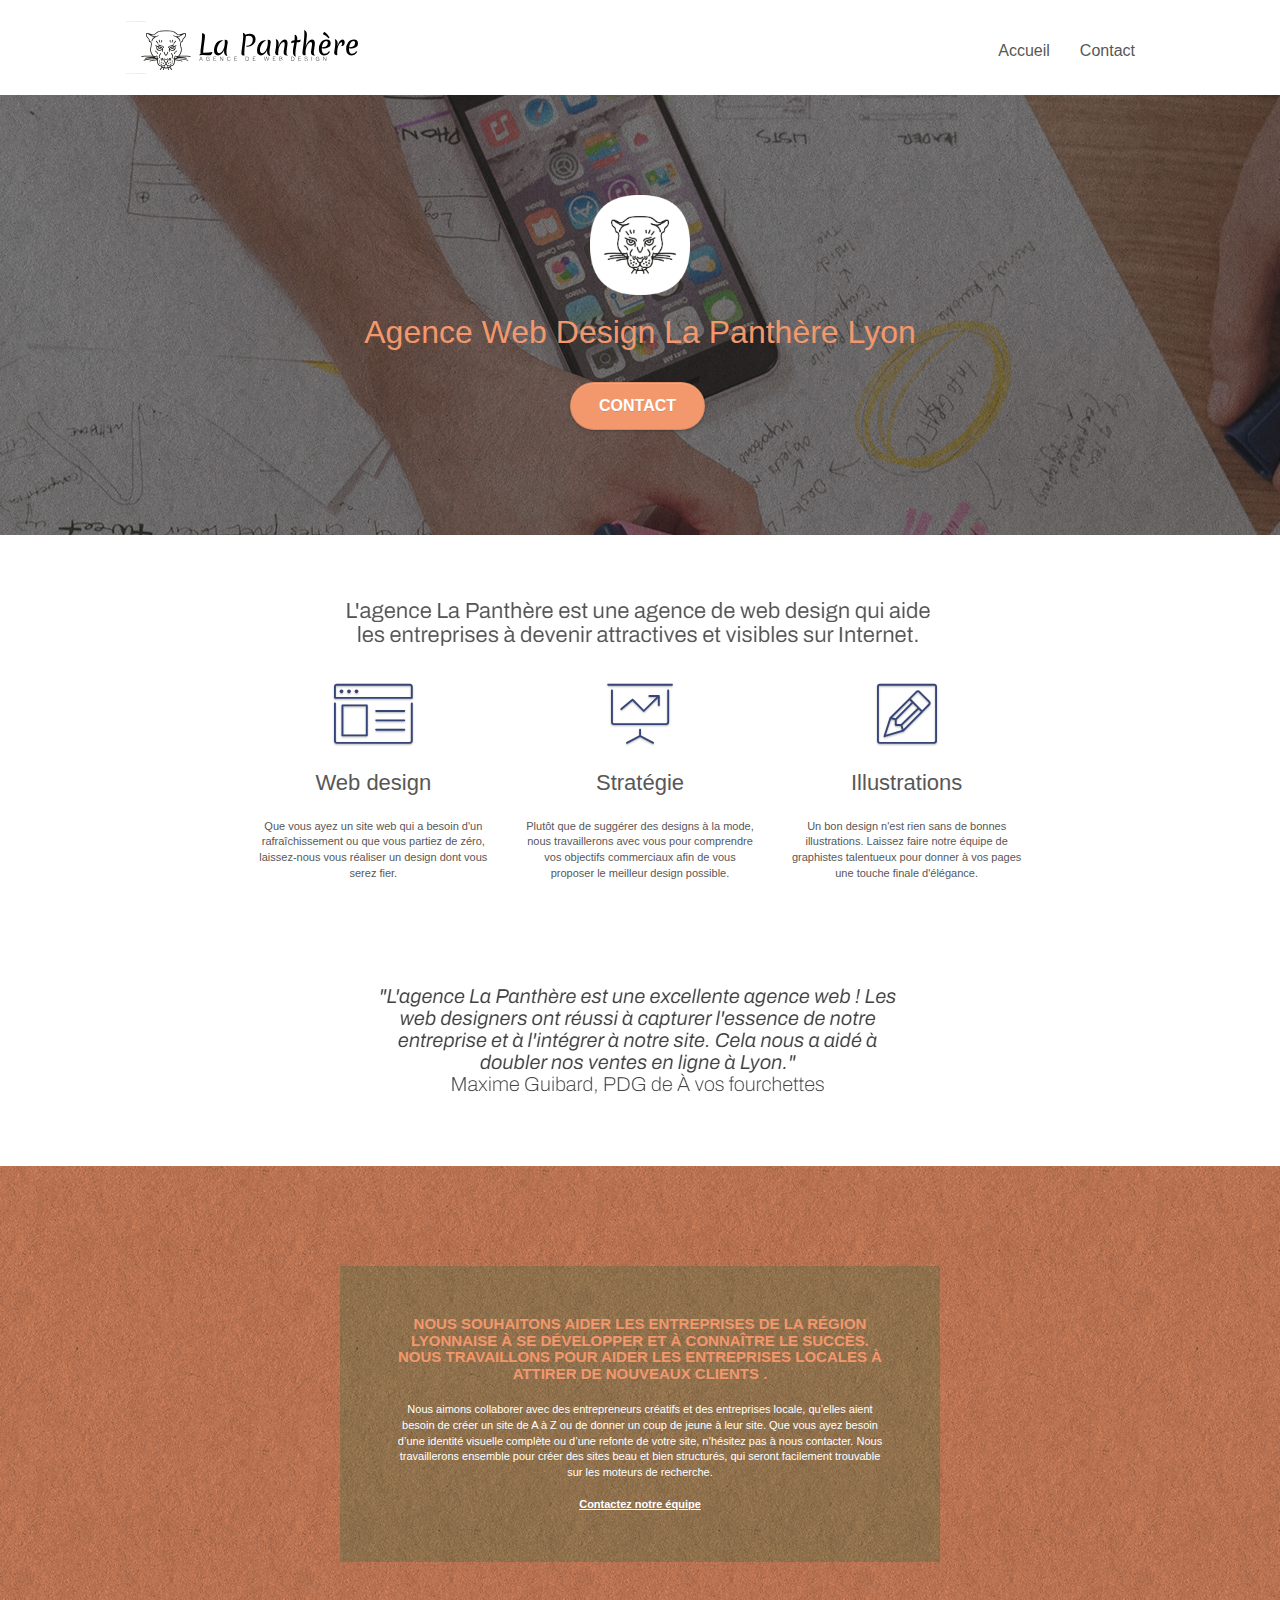
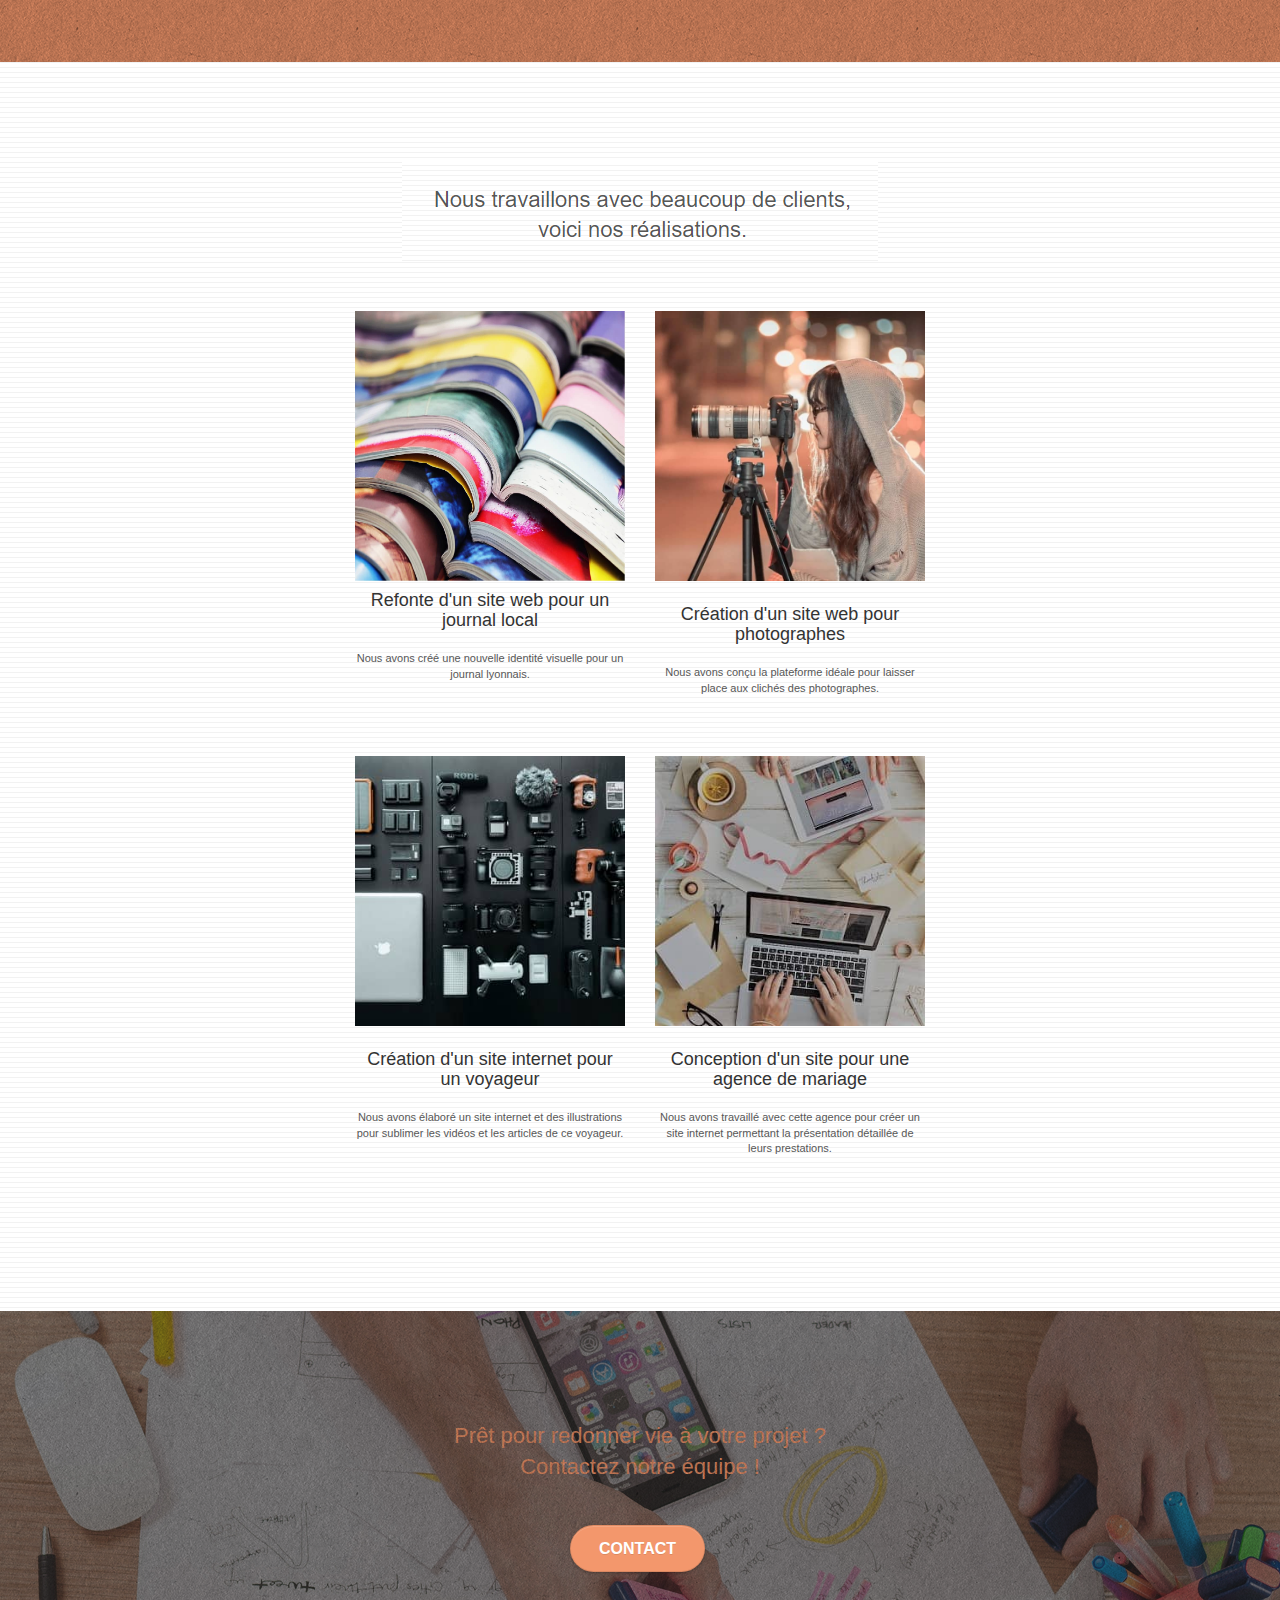
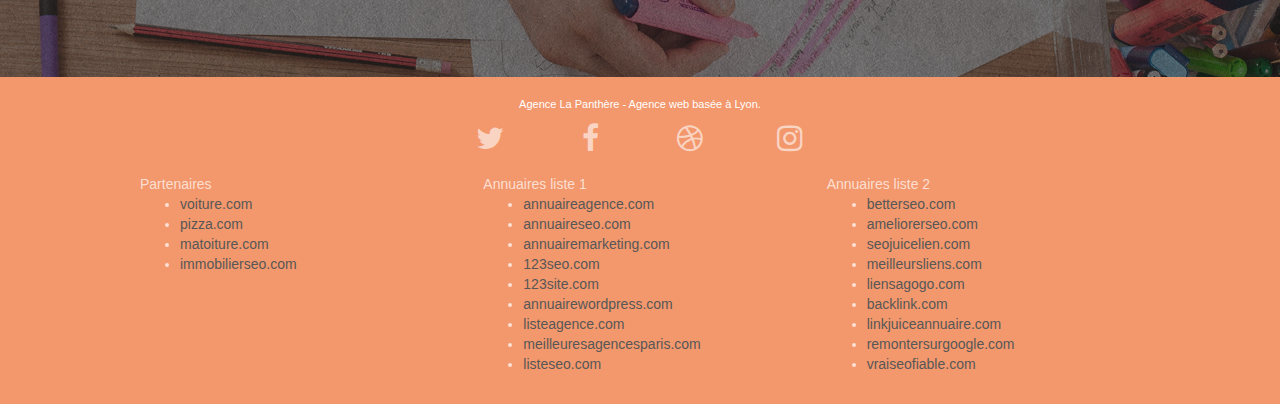
<file: index.html>
<!doctype html>
<html lang="fr">
<head>
    <meta charset="utf-8">
    <meta name="keywords" content="agence web design Lyon">
    <meta name="description" content="Agence La Panthère basée a Lyon specialisée dans le graphisme et la création de site internet. Approche stratégique pour aider les entreprises locale">
    <meta name="viewport" content="width=device-width, initial-scale=1.0, viewport-fit=cover">
    <link rel="shortcut icon" type="image/png" href="favicon.jpg">
    
	<link rel="stylesheet" type="text/css" href="./css/bootstrap-min.css">
	<link rel="stylesheet" type="text/css" href="style.css">
	<link rel="stylesheet" type="text/css" href="./css/font-awesome-min.css">
	<link rel="stylesheet" type="text/css" href="./css/et-line-min.css">
	
    
	<script src="./js/jquery-2.1.0-min.js" defer></script>
	<script src="./js/bootstrap-min.js" defer></script>
	<script src="./js/blocs-min.js" defer></script>
	<script src="./js/jquery.touchSwipe-min.js" defer></script>
	<script src="./js/gmaps-min.js" defer></script>

    <title>Agence Web Design Lyon</title>

    
<!-- Analytics -->
 
<!-- Analytics END -->
    
</head>
<body>
<!-- Principal conteneur -->
<div class="page-container">
    
<!-- bloc-0 -->
<header class="bloc bgc-white l-bloc " id="bloc-0">
	<div class="container bloc-sm">

		<nav class="navbar row">
			<div class="navbar-header">
				<div class="keywords" style="color:#cccccc;font-size:1px;">Agence web à Lyon, graphisme, web design</div>
				<a class="navbar-brand" href="index.html"><img src="img/agence-la-panthere-monochrome.svg" alt="logo La Panthere" height="40" /></a>
				<div class="keywords" style="color:#cccccc;font-size:1px;">Agence web à Lyon, graphisme, web design</div>
				<button id="nav-toggle" type="button" class="ui-navbar-toggle navbar-toggle" data-toggle="collapse" data-target=".navbar-1">
					<span class="sr-only">Toggle navigation</span><span class="icon-bar"></span><span class="icon-bar"></span><span class="icon-bar"></span>
				</button>
			</div>
			<div class="collapse navbar-collapse navbar-1 special-dropdown-nav">
				<ul class="site-navigation nav navbar-nav">
					<li>
						<a href="index.html">Accueil</a>
					</li>
					<li>
					</li>
					<li>
						<a href="page2.html">Contact</a>
					</li>
				</ul>
			</div>
		</nav>
	</div>
</header>
<!-- bloc-0 END -->

<!-- bloc-1-presentation -->
<div class="bloc bgc-dark-slate-blue bg-banniere d-bloc bg-t-edge bloc-bg-texture texture-paper b-parallax" id="bloc-1-hero">
	<div class="container bloc-lg">
		<div class="row tight-width-whitespace">
			<div class="col-sm-12">
				<img src="img/logo.png" class="center-block image-resize-mode" width="100" alt="Agence La Panthère logo"/>
				<h1 class="text-center hero-bloc-text tc-white "> Agence Web Design La Panthère Lyon</h1>
				<div class="text-center">
					<a href="page2.html" class="btn btn-lg btn-clean btn-rd cta-hero btn-atomic-tangerine" id="cta-hero">Contact</a>
				</div>
			</div>
		</div>
	</div>
</div>
<!-- bloc-1-presentation END -->

<!-- bloc-2-services -->
<section class="bloc bgc-white l-bloc" id="bloc-2-services">
	<div class="container bloc-md">
		<div class="row">
			<div class="col-sm-12 text-center">
				<img alt="agence web, agence web paris, web design paris, stratégie web" src="img/title.png" />
			</div>
		</div>
		<div class="row voffset-lg med-width-whitespace">
			<div class="col-sm-4">
				<div class="text-center">
					<span class="et-icon-browser sm-shadow icon-dark-slate-blue icons icon-lg"></span>
				</div>
				<h2 class="mg-md text-center">
					Web design
				</h2>
				<p class="text-center ">
					Que vous ayez un site web qui a besoin d'un rafraîchissement ou que vous partiez de zéro, laissez-nous vous réaliser un design dont vous serez fier.
				</p>
			</div>
			<div class="col-sm-4">
				<div class="text-center">
					<span class="et-icon-presentation sm-shadow icon-dark-slate-blue icons icon-lg"></span>
				</div>
				<h2 class="mg-md text-center">Stratégie</h2>
				<p class="text-center ">
					Plutôt que de suggérer des designs à la mode, nous travaillerons avec vous pour comprendre vos objectifs commerciaux afin de vous proposer le meilleur design possible.<br>
				</p>
			</div>
			<div class="col-sm-4">
				<div class="text-center">
					<span class="et-icon-edit sm-shadow icon-dark-slate-blue icons icon-lg"></span>
				</div>
				<h2 class="mg-md text-center">
					Illustrations
				</h2>
				<p class="text-center ">
					Un bon design n'est rien sans de bonnes illustrations. Laissez faire notre équipe de graphistes talentueux pour donner à vos pages une touche finale d'élégance.
				</p>
			</div>
		</div>
		<div class="row voffset-lg voffset">
			<div class="col-xs-12 col-md-8 col-md-offset-2 text-center">
				<img alt="image de la citation" src="img/citation.png" />

			</div>
		</div>
	</div>
</section>
<!-- bloc-2-services END -->

<!-- bloc-3-what-i-do -->
<section class="bloc tc-white bgc-atomic-tangerine bg-presentation d-bloc bloc-bg-texture texture-paper b-parallax" id="bloc-3-what-i-do">
	<div class="container bloc-lg">
		<div class="row tight-width-whitespace black-background">
			<div class="col-sm-12">
				<h3 class="mg-md text-center tc-white">
					Nous souhaitons aider les entreprises de la région Lyonnaise à se développer et à connaître le succès. Nous travaillons pour aider les entreprises locales à attirer de nouveaux clients .<br>
				</h3>
				<p class="text-center white">
					Nous aimons collaborer avec des entrepreneurs créatifs et des entreprises locale, qu’elles aient besoin de créer un site de A à Z ou de donner un coup de jeune à leur site. Que vous ayez besoin d’une identité visuelle complète ou d’une refonte de votre site, n’hésitez pas à nous contacter. Nous travaillerons ensemble pour créer des sites beau et bien structurés, qui seront facilement trouvable sur les moteurs de recherche. <br><br><a class="ltc-white bold-link" href="page2.html">Contactez notre équipe</a><br>
				</p>
			</div>
		</div>
	</div>
</section>
<!-- bloc-3-what-i-do END -->

<!-- bloc-4-portfolio -->
<div class="bloc bgc-white bg-lines-h2-bg bg-repeat l-bloc" id="bloc-4-portfolio">
	<div class="container bloc-lg">
		<div class="row">
			<div class="col-sm-12 text-center">
				<img alt="titre 2 en image" src="img/title2.png" />
			</div>
		</div>
		<div class="row tight-width-whitespace portfolio-row">
			<div class="col-sm-6">
				<a href="#" data-lightbox="img/1.jpg" data-gallery-id="gallery-1" data-caption="Refonte d'un site web pour un journal local" data-frame="snapshot-lb"><img src="img/1.jpg" alt="image sur l'identite visuelle pour un journal lyonnais" class="img-responsive porfolio-thumb"/></a>
				<h4 class="mg-md text-center">
					Refonte d'un site web pour un journal local
				</h4>
				<p class="text-center">
					Nous avons créé une nouvelle identité visuelle pour un journal lyonnais.
				</p>
			</div>
			<div class="col-sm-6">
				<a href="#" data-lightbox="img/2.jpg" data-gallery-id="gallery-1" data-caption="Création d'un site web pour photographes" data-frame="snapshot-lb"><img src="img/2.jpg" class="img-responsive portfolio-thumb" alt="paris web design logo agence web meilleure agence, Création d'un site web pour photographes" /></a>
				<h4 class="mg-md text-center">
					Création d'un site web pour photographes
				</h4>
				<p class="text-center">
					Nous avons conçu la plateforme idéale pour laisser place aux clichés des photographes.
				</p>
			</div>
		</div>
		<div class="row tight-width-whitespace portfolio-row">
			<div class="col-sm-6">
				<a href="#" data-lightbox="img/3.jpg" data-gallery-id="gallery-1" data-caption="Création d'un site internet pour un voyageur" data-frame="snapshot-lb"><img src="img/3.jpg" class="img-responsive portfolio-thumb" alt="image sur la creation d'un site web pour photographes"/></a>
				<h4 class="mg-md text-center">
					Création d'un site internet pour un voyageur
				</h4>
				<p class="text-center">
					Nous avons élaboré un site internet et des illustrations pour sublimer les vidéos et les articles de ce voyageur.
				</p>
			</div>
			<div class="col-sm-6">
				<a href="#" data-lightbox="img/4.jpg" data-gallery-id="gallery-1" data-caption="Conception d'un site pour une agence de mariage" data-frame="snapshot-lb"><img src="img/4.jpg" class="img-responsive portfolio-thumb" alt="image sur la creation d'un site internet pour voyageur" /></a>
				<h4 class="mg-md text-center">
					Conception d'un site pour une agence de mariage
				</h4>
				<p class="text-center">
					Nous avons travaillé avec cette agence pour créer un site internet permettant la présentation détaillée de leurs prestations.
				</p>
			</div>
		</div>
	</div>
</div>
<!-- bloc-4-portfolio END -->

<!-- bloc-5-cta -->
<section class="bloc bgc-dark-slate-blue bg-banniere d-bloc bloc-bg-texture texture-paper" id="bloc-5-cta">
	<div class="container bloc-lg">
		<div class="row">
			<h2 class="mg-md text-center tc-white">
				Prêt pour redonner vie à votre projet ?<br>Contactez notre équipe !
			</h2>
			<div class="col-sm-12 text-center">
				<a href="page2.html" class="btn btn-atomic-tangerine btn-clean btn-rd btn-lg cta-hero">Contact</a>
			</div>
		</div>
	</div>
</section>
<!-- bloc-5-cta END -->

<!-- Footer - bloc-8 -->
<div class="bloc bgc-atomic-tangerine d-bloc" id="bloc-8">
	<div class="container bloc-sm">
		<div class="row">
			<div class="col-sm-12">
				<p class="text-center white">
					Agence La Panthère - Agence web basée à Lyon.<br>
				</p>
				<div class="row row-no-gutters social">
					<div class="col-sm-3">
						<div class="text-center">
							<a class="social" href="#"><span class="fa fa-twitter icon-md"></span></a>
						</div>
					</div>
					<div class="col-sm-3">
						<div class="text-center">
							<a class="social" href="#"><span class="fa fa-facebook icon-md"></span></a>
						</div>
					</div>
					<div class="col-sm-3">
						<div class="text-center">
							<a class="social" href="#"><span class="fa fa-dribbble icon-md"></span></a>
						</div>
					</div>
					<div class="col-sm-3">
						<div class="text-center">
							<a class="social" href="#"><span class="fa fa-instagram icon-md"></span></a>
						</div>
					</div>
					<div class="keywords" style="color:#F3976C;">Agence web à Lyon, stratégie web, web design, graphisme</div>
				</div>
				<div class="row">
					<div class="col-sm-4">
						Partenaires
							<ul>
								<li><a href="#">voiture.com</a></li>
								<li><a href="#">pizza.com</a></li>
								<li><a href="#">matoiture.com</a></li>
								<li><a href="#">immobilierseo.com</a></li>
							</ul>		
					</div>
					<div class="col-sm-4">
						Annuaires liste 1
						<ul>
							<li><a href="#">annuaireagence.com</a></li>
							<li><a href="#">annuaireseo.com</a></li>
							<li><a href="#">annuairemarketing.com</a></li>
							<li><a href="#">123seo.com</a></li>
							<li><a href="#">123site.com</a></li>
							<li><a href="#">annuairewordpress.com</a></li>
							<li><a href="#">listeagence.com</a></li>
							<li><a href="#">meilleuresagencesparis.com</a></li>
							<li><a href="#">listeseo.com</a></li>
						</ul>
					</div>
					<div class="col-sm-4">
						Annuaires liste 2
						<ul>
							<li><a href="#">betterseo.com</a></li>
							<li><a href="#">ameliorerseo.com</a></li>
							<li><a href="#">seojuicelien.com</a></li>
							<li><a href="#">meilleursliens.com</a></li>
							<li><a href="#">liensagogo.com</a></li>
							<li><a href="#">backlink.com</a></li>
							<li><a href="#">linkjuiceannuaire.com</a></li>
							<li><a href="#">remontersurgoogle.com</a></li>
							<li><a href="#">vraiseofiable.com</a></li>
						</ul>
					</div>
				</div>
			</div>
		</div>
	</div>
</div>
<!-- Footer - bloc-8 END -->

</div>
<!-- Principal conteneur END -->
    

</body>
</html>
</file>
<file: style.css>
body {
    margin: 0;
    padding: 0;
    background: #FFF;
    overflow-x: hidden;
    -webkit-font-smoothing: antialiased;
    -moz-osx-font-smoothing: grayscale;
}

a,
button {
    transition: all .3s ease-in-out;
    outline: none!important;
}

a:hover {
    text-decoration: none;
    cursor: pointer;
}

#page-loading-blocs-notifaction {
    position: fixed;
    top: 0;
    bottom: 0;
    width: 100%;
    z-index: 100000;
    background: #FFFFFF url("img/pageload-spinner.gif") no-repeat center center;
}

.bloc {
    width: 100%;
    clear: both;
    background: 50% 50% no-repeat;
    padding: 0 50px;
    -webkit-background-size: cover;
    -moz-background-size: cover;
    -o-background-size: cover;
    background-size: cover;
    position: relative;
}

.bloc .container {
    padding-left: 0;
    padding-right: 0;
}

.bloc-lg {
    padding: 100px 50px;
}

.bloc-md {
    padding: 50px;
}

.bloc-sm {
    padding: 20px 50px;
}

.bg-center,
.bg-l-edge,
.bg-r-edge,
.bg-t-edge,
.bg-b-edge,
.bg-tl-edge,
.bg-bl-edge,
.bg-tr-edge,
.bg-br-edge,
.bg-repeat {
    -webkit-background-size: auto!important;
    -moz-background-size: auto!important;
    -o-background-size: auto!important;
    background-size: auto!important;
}

.bg-repeat {
    background: repeat;
}

.bg-t-edge {
    background: top no-repeat;
}

.bloc-bg-texture::before {
    content: "";
    background-size: 2px 2px;
    position: absolute;
    top: 0;
    bottom: 0;
    left: 0;
    right: 0;
}

.texture-paper::before {
    background: url("img/texture-paper.png");
    background-size: 280px 280px;
}

.b-parallax {
    background-attachment: fixed;
}

.d-bloc {
    color: rgba(255, 255, 255, .7);
}

.d-bloc button:hover {
    color: rgba(255, 255, 255, .9);
}

.d-bloc .icon-round,
.d-bloc .icon-square,
.d-bloc .icon-rounded,
.d-bloc .icon-semi-rounded-a,
.d-bloc .icon-semi-rounded-b {
    border-color: rgba(255, 255, 255, .9);
}

.d-bloc .divider-h span {
    border-color: rgba(255, 255, 255, .2);
}

.d-bloc .a-btn,
.d-bloc .navbar a,
.d-bloc .navbar-brand,
.d-bloc a .icon-sm,
.d-bloc a .icon-md,
.d-bloc a .icon-lg,
.d-bloc a .icon-xl,
.d-bloc h1 a,
.d-bloc h2 a,
.d-bloc h3 a,
.d-bloc h4 a,
.d-bloc h5 a,
.d-bloc h6 a,
.d-bloc p a {
    color: rgba(255, 255, 255, .6);
}

.d-bloc .a-btn:hover,
.d-bloc .navbar a:hover,
.d-bloc .navbar-brand:hover,
.d-bloc a:hover .icon-sm,
.d-bloc a:hover .icon-md,
.d-bloc a:hover .icon-lg,
.d-bloc a:hover .icon-xl,
.d-bloc h1 a:hover,
.d-bloc h2 a:hover,
.d-bloc h3 a:hover,
.d-bloc h4 a:hover,
.d-bloc h5 a:hover,
.d-bloc h6 a:hover,
.d-bloc p a:hover {
    color: rgba(255, 255, 255, 1);
}

.d-bloc .navbar-toggle .icon-bar {
    background: rgba(255, 255, 255, 1);
}

.d-bloc .btn-wire,
.d-bloc .btn-wire:hover {
    color: rgba(255, 255, 255, 1);
    border-color: rgba(255, 255, 255, 1);
}

.d-bloc .panel {
    color: rgba(0, 0, 0, .5);
}

.d-bloc .panel button:hover {
    color: rgba(0, 0, 0, .7);
}

.d-bloc .panel icon {
    border-color: rgba(0, 0, 0, .7);
}

.d-bloc .panel .divider-h span {
    border-color: rgba(0, 0, 0, .1);
}

.d-bloc .panel .a-btn {
    color: rgba(0, 0, 0, .6);
}

.d-bloc .panel .a-btn:hover {
    color: rgba(0, 0, 0, 1);
}

.d-bloc .panel .btn-wire,
.d-bloc .panel .btn-wire:hover {
    color: rgba(0, 0, 0, .7);
    border-color: rgba(0, 0, 0, .3);
}

.d-bloc .panel,
.l-bloc {
    color: rgba(0, 0, 0, .5);
}

.d-bloc .panel button:hover,
.l-bloc button:hover {
    color: rgba(0, 0, 0, .7);
}

.l-bloc .icon-round,
.l-bloc .icon-square,
.l-bloc .icon-rounded,
.l-bloc .icon-semi-rounded-a,
.l-bloc .icon-semi-rounded-b {
    border-color: rgba(0, 0, 0, .7);
}

.d-bloc .panel .divider-h span,
.l-bloc .divider-h span {
    border-color: rgba(0, 0, 0, .1);
}

.d-bloc .panel .a-btn,
.l-bloc .a-btn,
.l-bloc .navbar a,
.l-bloc .navbar-brand,
.l-bloc a .icon-sm,
.l-bloc a .icon-md,
.l-bloc a .icon-lg,
.l-bloc a .icon-xl,
.l-bloc h1 a,
.l-bloc h2 a,
.l-bloc h3 a,
.l-bloc h4 a,
.l-bloc h5 a,
.l-bloc h6 a,
.l-bloc p a {
    color: rgba(0, 0, 0, .6);
}

.d-bloc .panel .a-btn:hover,
.l-bloc .a-btn:hover,
.l-bloc .navbar a:hover,
.l-bloc .navbar-brand:hover,
.l-bloc a:hover .icon-sm,
.l-bloc a:hover .icon-md,
.l-bloc a:hover .icon-lg,
.l-bloc a:hover .icon-xl,
.l-bloc h1 a:hover,
.l-bloc h2 a:hover,
.l-bloc h3 a:hover,
.l-bloc h4 a:hover,
.l-bloc h5 a:hover,
.l-bloc h6 a:hover,
.l-bloc p a:hover {
    color: rgba(0, 0, 0, 1);
}

.l-bloc .navbar-toggle .icon-bar {
    color: rgba(0, 0, 0, .6);
}

.d-bloc .panel .btn-wire,
.d-bloc .panel .btn-wire:hover,
.l-bloc .btn-wire,
.l-bloc .btn-wire:hover {
    color: rgba(0, 0, 0, .7);
    border-color: rgba(0, 0, 0, .3);
}

.voffset {
    margin-top: 30px;
}

.voffset-lg {
    margin-top: 80px;
}

.row-no-gutters {
    margin-right: 0;
    margin-left: 0;
}

.row.row-no-gutters > [class^="col-"],
.row.row-no-gutters > [class*=" col-"] {
    padding-right: 0;
    padding-left: 0;
}

#bloc-1-hero h1 {
    font-size: 32px;
}

.navbar {
    margin-bottom: 0;
    z-index: 1;
}

.navbar-brand {
    height: auto;
    padding: 3px 15px;
    font-size: 25px;
    font-weight: normal;
    font-weight: 600;
    line-height: 44px;
}

.navbar-brand img {
    max-height: 200px;
    margin: 0 5px 0 0;
    display: inline;
}

.navbar-brand img[src$=svg] {
    min-width: 100px;
}

.nav-center .navbar-brand img {
    margin: 0;
}

.navbar .nav {
    padding-top: 2px;
    margin-right: -16px;
    float: right;
    z-index: 1;
}

.nav > li {
    float: left;
    margin-top: 4px;
    font-size: 16px;
}

.navbar-nav .open .dropdown-menu > li > a {
    text-align: inherit;
}

.nav > li a:hover,
.nav > li a:focus {
    background: transparent;
}

.navbar-toggle {
    margin: 10px 10px 0 0;
    border: 0px;
}

.navbar-toggle:hover {
    background: transparent!important;
}

.navbar-toggle .icon-bar {
    background-color: rgba(0, 0, 0, .5);
    width: 26px;
}

.nav-invert .navbar .nav {
    float: left;
}

.nav-invert .navbar-header,
.nav-invert .navbar-brand {
    float: right;
    position: relative;
    z-index: 2;
}

@media (min-width: 768px) {
    .site-navigation {
        position: absolute;
        top: 50%;
        right: 20px;
        transform: translate(0, -50%);
        -webkit-transform: translateY(-50%);
    }
    .nav > li .dropdown-menu a,
    .nav > li .dropdown-menu a:hover {
        color: #484848;
    }
    .nav-invert .site-navigation {
        left: 0;
        right: 0;
    }
    .nav-center {
        text-align: center;
    }
    .nav-center .navbar-header {
        width: 100%;
    }
    .nav-center .navbar-header,
    .nav-center .navbar-brand,
    .nav-center .nav > li {
        float: none;
        display: inline-block;
    }
    .nav-center .site-navigation {
        position: relative;
        width: 100%;
        right: 0;
        margin-right: 0px;
        margin-top: 20px;
    }
    .nav-center.mini-nav .navbar-toggle {
        float: none;
        margin: 10px auto 0;
    }
}

.nav > li > .dropdown a {
    background: none!important;
    display: block;
    padding: 14px 15px;
}

nav .caret {
    margin: 0 5px;
}

.dropdown-menu .dropdown-menu {
    top: -8px;
    left: 100%;
}

.dropdown-menu .dropmenu-flow-right {
    top: 100%;
    left: 0;
    margin-left: -1px;
    border-top-left-radius: 0;
    border-top-right-radius: 0;
}

.dropdown-menu .dropdown span {
    border: 4px solid black;
    border-top-color: transparent;
    border-right-color: transparent;
    border-bottom-color: transparent;
    margin: 6px -5px 0 0!important;
    float: right;
}

.mg-md {
    margin-top: 10px;
    margin-bottom: 20px;
}

.mg-lg {
    margin-top: 10px;
    margin-bottom: 40px;
}

.btn {
    margin: 0 5px 5px 0;
}

.btn.pull-right {
    margin: 0 0 5px 5px;
}

.btn-d,
.btn-d:hover,
.btn-d:focus {
    color: #FFF;
    background: rgba(0, 0, 0, .3);
}

button {
    outline: none!important;
}

.btn-rd {
    border-radius: 40px;
}

.btn-clean {
    border: 1px solid rgba(0, 0, 0, .08);
    border-bottom-color: rgba(0, 0, 0, .1);
    text-shadow: 0 1px 0 rgba(0, 0, 1, .1);
    box-shadow: 0 1px 3px rgba(0, 0, 1, .25), inset 0 1px 0 0 rgba(255, 255, 255, .15);
}

.icon-md {
    font-size: 30px!important;
}

.icon-lg {
    font-size: 60px!important;
}

.sm-shadow {
    text-shadow: 0 1px 2px rgba(0, 0, 0, .3);
}

.panel-sq,
.panel-sq .panel-heading,
.panel-sq .panel-footer {
    border-radius: 0;
}

.panel-rd {
    border-radius: 30px;
}

.panel-rd .panel-heading {
    border-radius: 29px 29px 0 0;
}

.panel-rd .panel-footer {
    border-radius: 0 0 29px 29px;
}

.form-control {
    border-color: rgba(0, 0, 0, .1);
    box-shadow: none;
}

.scrollToTop {
    width: 40px;
    height: 40px;
    position: fixed;
    bottom: 20px;
    right: 20px;
    opacity: 0;
    z-index: 500;
    transition: all .3s ease-in-out;
}

.scrollToTop span {
    margin-top: 6px;
}

.showScrollTop {
    font-size: 14px;
    opacity: 1;
}

a[data-lightbox] {
    position: relative;
    display: block;
    text-align: center;
}

a[data-lightbox]:hover::before {
    content: "+";
    font-family: "HelveticaNeue-Light", "Helvetica Neue Light", "Helvetica Neue", Helvetica, Arial;
    font-size: 32px;
    width: 50px;
    height: 50px;
    margin-left: -25px;
    border-radius: 50%;
    background: rgba(0, 0, 0, .6);
    color: #FFF;
    font-weight: 100;
    z-index: 1;
    position: absolute;
    top: 50%;
    transform: translateY(-50%);
    -webkit-transform: translateY(-50%);
}

a[data-lightbox]:hover img {
    opacity: 0.6;
    -webkit-animation-fill-mode: none;
    animation-fill-mode: none;
}

#lightbox-modal {
    display: flex;
    align-items: center;
}

#lightbox-modal .modal-dialog {
    width: 90%;
    max-width: 900px;
    margin: 0 auto 0;
}

#lightbox-modal .modal-dialog img {
    max-height: 90vh;
    margin: 0 auto;
}

.lightbox-caption {
    padding: 20px;
    color: #FFF;
    background: rgba(0, 0, 0, .5);
    position: absolute;
    left: 15px;
    right: 15px;
    bottom: 5px;
}

.close-lightbox {
    color: #FFF;
    font-size: 30px;
    position: absolute;
    top: 20px;
    right: 20px;
    z-index: 20;
    background: rgba(0, 0, 0, .5);
    border: none;
    line-height: 30px;
    padding: 0 9px 5px;
    opacity: 0.3;
}

.close-lightbox:hover,
.next-lightbox:hover,
.prev-lightbox:hover {
    opacity: 1.0;
    color: #FFF;
}

.next-lightbox,
.prev-lightbox {
    font-size: 20px;
    color: rgba(255, 255, 255, .9);
    background: rgba(0, 0, 0, .5);
    transition: all .2s ease-in-out;
    position: absolute;
    top: 45%;
    z-index: 1;
    opacity: 0.4;
}

.next-lightbox {
    padding: 6px 8px 1px 13px;
    right: 25px;
}

.prev-lightbox {
    padding: 6px 13px 1px 10px;
    left: 25px;
}

.snapshot-lb .modal-body {
    padding-bottom: 45px;
}

.snapshot-lb .lightbox-caption {
    padding: 0;
    color: rgba(0, 0, 0, .5);
    background: none;
}

h1,
h2,
h3,
h4,
h5,
h6,
p,
label,
.btn,
a {
    font-family: "helvetica";
    font-weight: 400;
    color: #575757!important;
}

.container {
    max-width: 1000px;
}

.hero-bloc-text {
    font-size: 38px;
}

.hero-bloc-text-sub {
    font-size: 36px;
}

.statement-bloc-text {
    line-height: 26px;
    font-style: italic;
    font-size: 20px;
    text-align: center;
    font-weight: lighter;
    max-width: 520px;
    margin: auto auto auto auto;
}

p {
    font-size: 11px;
}

.tight-width-whitespace {
    max-width: 600px;
    margin: auto auto auto auto;
}

.h1 {
    font-size: 20px;
    font-family: "Open Sans";
}

.cta-hero {
    margin-top: 22px;
    color: #FFFFFF!important;
    text-transform: uppercase;
    padding: 12px 28px 12px 28px;
    font-size: 16px;
    font-weight: 700;
}

.social {
    max-width: 400px;
    margin: auto auto auto auto;
}

h2 {
    font-size: 22px;
    line-height: 1.4em;
}

h3 {
    font-size: 15px;
    text-transform: uppercase;
    font-weight: 700;
    color: #333333!important;
}

.med-width-whitespace {
    max-width: 800px;
    margin: auto auto auto auto;
    box-shadow: 0px 0px 0px #000000;
}

h1 {
    color: #333333!important;
}

h4 {
    color: #333333!important;
}

.icons {
    margin-bottom: 14px;
    margin-top: 24px;
}

.white {
    color: #FFFFFF!important;
}

.portfolio-thumb {
    margin-bottom: 24px;
}

.portfolio-row {
    margin-bottom: 44px;
    margin-top: 50px;
}

.avatar {
    box-shadow: 0px 4px 9px rgba(0, 0, 0, 0.3);
}

.black-background {
    background-color: rgba(165, 147, 99, 0.7);
    padding: 40px 40px 40px 40px;
}

.bold-link {
    font-weight: 900;
    text-decoration: underline!important;
}

.bgc-white {
    background-color: #FFFFFF;
}

.bgc-dark-slate-blue {
    background-color: #364577;
}

.bgc-atomic-tangerine {
    background-color: #F3976C;
}

.tc-white {
    color: #F3976C!important;
}

.btn-atomic-tangerine {
    background: #F3976C;
    color: #FFFFFF!important;
}

.btn-atomic-tangerine:hover {
    background: #c27956!important;
    color: #FFFFFF!important;
}

.ltc-white {
    color: #FFFFFF!important;
}

.ltc-white:hover {
    color: #cccccc!important;
}

.ltc-atomic-tangerine {
    color: #F3976C!important;
}

.ltc-atomic-tangerine:hover {
    color: #c27956!important;
}

.icon-dark-slate-blue {
    color: #364577!important;
    border-color: #364577!important;
}

.bg-dots-bg {
    background-image: url("img/dots-bg.png");
}

.bg-lines-h2-bg {
    background-image: url("img/lines-h2-bg.png");
}

.bg-banniere {
    background-image: url("img/agence-la-panthere.jpg");
}

.bg-presentation {
    background-image: url("img/agence-la-panthere.jpg");
}

@media (max-width: 1024px) {
    .bloc {
        padding-left: 20px;
        padding-right: 20px;
    }
    .bloc.full-width-bloc,
    .bloc-tile-2.full-width-bloc .container,
    .bloc-tile-3.full-width-bloc .container,
    .bloc-tile-4.full-width-bloc .container {
        padding-left: 0;
        padding-right: 0;
    }
}

@media (max-width: 992px) and (min-width: 768px) {
    .navbar .nav {
        max-width: 80%
    }
    .nav-center.navbar .nav {
        max-width: 100%
    }
}

@media only screen and (min-device-width: 768px) and (max-device-width: 1024px) and (orientation: landscape) {
    .b-parallax {
        background-attachment: scroll;
    }
}

@media only screen and (min-device-width: 1024px) and (max-device-width: 1366px) and (-webkit-min-device-pixel-ratio: 1.5) {
    .b-parallax {
        background-attachment: scroll;
    }
}

@media (max-width: 991px) {
    .container {
        width: 100%;
    }
    .b-parallax {
        background-attachment: scroll;
    }
    .page-container,
    #hero-bloc {
        overflow-x: hidden;
        position: relative;
    }
    .bloc {
        padding-left: constant(safe-area-inset-left);
        padding-right: constant(safe-area-inset-right);
    }
    .bloc-group,
    .bloc-group .bloc {
        display: block;
        width: 100%;
    }
    .bloc-fill-screen .fill-bloc-top-edge,
    .bloc-fill-screen .fill-bloc-bottom-edge {
        padding: 0 20px;
        padding-left: constant(safe-area-inset-left);
        padding-right: constant(safe-area-inset-right);
    }
}

@media (max-width: 767px) {
    .page-container {
        overflow-x: hidden;
        position: relative;
    }
    h1,
    h2,
    h3,
    h4,
    h5,
    h6,
    p,
    #disqus_thread {
        padding-left: 10px!important;
        padding-right: 10px!important;
    }
    .b-parallax {
        background-attachment: scroll;
    }
    .navbar .nav {
        padding-top: 0;
        border-top: 1px solid rgba(0, 0, 0, .2);
        float: none!important;
    }
    .navbar.row {
        margin-left: 0;
        margin-right: 0;
    }
    .site-navigation {
        position: inherit;
        transform: none;
        -webkit-transform: none;
        -ms-transform: none;
    }
    .nav > li {
        margin-top: 0;
        border-bottom: 1px solid rgba(0, 0, 0, .1);
        background: rgba(0, 0, 0, .05);
        text-align: left;
        padding-left: 15px;
        width: 100%;
    }
    .nav > li:hover {
        background: rgba(0, 0, 0, .08);
    }
    .dropdown .dropdown a .caret {
        float: none;
        margin: 5px 0 0 10px!important;
        border: 4px solid black;
        border-bottom-color: transparent;
        border-right-color: transparent;
        border-left-color: transparent;
    }
    #hero-bloc .navbar .nav {
        background: rgba(0, 0, 0, .8);
    }
    #hero-bloc .navbar .nav a {
        color: rgba(255, 255, 255, .6);
    }
    .hero {
        padding: 50px 0;
    }
    .hero-nav {
        left: -1px;
        right: -1px;
    }
    .navbar-collapse {
        padding: 0;
        overflow-x: hidden;
        -webkit-box-shadow: none;
        box-shadow: none;
    }
    .navbar-brand img {
        max-height: 40px;
        width: auto;
    }
    .nav-invert .navbar-header {
        float: none;
        width: 100%;
    }
    .nav-invert .navbar-toggle {
        float: left;
        margin-left: 10px;
    }
    .bloc {
        padding-left: 0;
        padding-right: 0;
    }
    .bloc-xxl,
    .bloc-xl,
    .bloc-lg {
        padding: 40px 0;
    }
    .bloc-sm,
    .bloc-md {
        padding-left: 0;
        padding-right: 0;
    }
    .bloc-tile-2 .container,
    .bloc-tile-3 .container,
    .bloc-tile-4 .container,
    .bloc-fill-screen .fill-bloc-top-edge,
    .bloc-fill-screen .fill-bloc-bottom-edge {
        padding-left: 0;
        padding-right: 0;
    }
    .a-block {
        padding: 0 10px;
    }
    .btn-dwn {
        display: none;
    }
    .voffset {
        margin-top: 5px;
    }
    .voffset-md {
        margin-top: 20px;
    }
    .voffset-lg {
        margin-top: 30px;
    }
    form {
        padding: 5px;
    }
    .close-lightbox {
        display: inline-block;
    }
    .blocsapp-device-iphone5 {
        background-size: 216px 425px;
        padding-top: 60px;
        width: 216px;
        height: 425px;
    }
    .blocsapp-device-iphone5 img {
        width: 180px;
        height: 320px;
    }
}

@media (max-width: 400px) {
    .bloc {
        padding-left: 0;
        padding-right: 0;
    }
}

@media (max-width: 767px) {
    .bloc-mob-center-text {
        text-align: center;
    }
}
</file>
<file: css/et-line-min.css>
@font-face{font-family:et-line;src:url(../fonts/et-line.eot);src:url(../fonts/et-line.eot?#iefix) format('embedded-opentype'),url(../fonts/et-line.woff) format('woff'),url(../fonts/et-line.ttf) format('truetype'),url(../fonts/et-line.svg#et-line) format('svg');font-weight:400;font-style:normal}.et-icon-adjustments,.et-icon-alarmclock,.et-icon-anchor,.et-icon-aperture,.et-icon-attachment,.et-icon-bargraph,.et-icon-basket,.et-icon-beaker,.et-icon-bike,.et-icon-book-open,.et-icon-briefcase,.et-icon-browser,.et-icon-calendar,.et-icon-camera,.et-icon-caution,.et-icon-chat,.et-icon-circle-compass,.et-icon-clipboard,.et-icon-clock,.et-icon-cloud,.et-icon-compass,.et-icon-desktop,.et-icon-dial,.et-icon-document,.et-icon-documents,.et-icon-download,.et-icon-dribbble,.et-icon-edit,.et-icon-envelope,.et-icon-expand,.et-icon-facebook,.et-icon-flag,.et-icon-focus,.et-icon-gears,.et-icon-genius,.et-icon-gift,.et-icon-global,.et-icon-globe,.et-icon-googleplus,.et-icon-grid,.et-icon-happy,.et-icon-hazardous,.et-icon-heart,.et-icon-hotairballoon,.et-icon-hourglass,.et-icon-key,.et-icon-laptop,.et-icon-layers,.et-icon-lifesaver,.et-icon-lightbulb,.et-icon-linegraph,.et-icon-linkedin,.et-icon-lock,.et-icon-magnifying-glass,.et-icon-map,.et-icon-map-pin,.et-icon-megaphone,.et-icon-mic,.et-icon-mobile,.et-icon-newspaper,.et-icon-notebook,.et-icon-paintbrush,.et-icon-paperclip,.et-icon-pencil,.et-icon-phone,.et-icon-picture,.et-icon-pictures,.et-icon-piechart,.et-icon-presentation,.et-icon-pricetags,.et-icon-printer,.et-icon-profile-female,.et-icon-profile-male,.et-icon-puzzle,.et-icon-quote,.et-icon-recycle,.et-icon-refresh,.et-icon-ribbon,.et-icon-rss,.et-icon-sad,.et-icon-scissors,.et-icon-scope,.et-icon-search,.et-icon-shield,.et-icon-speedometer,.et-icon-strategy,.et-icon-streetsign,.et-icon-tablet,.et-icon-target,.et-icon-telescope,.et-icon-toolbox,.et-icon-tools,.et-icon-tools-2,.et-icon-trophy,.et-icon-tumblr,.et-icon-twitter,.et-icon-upload,.et-icon-video,.et-icon-wallet,.et-icon-wine{font-family:et-line;speak:none;font-style:normal;font-weight:400;font-variant:normal;text-transform:none;line-height:1;-webkit-font-smoothing:antialiased;-moz-osx-font-smoothing:grayscale;display:inline-block}.et-icon-mobile:before{content:"\e000"}.et-icon-laptop:before{content:"\e001"}.et-icon-desktop:before{content:"\e002"}.et-icon-tablet:before{content:"\e003"}.et-icon-phone:before{content:"\e004"}.et-icon-document:before{content:"\e005"}.et-icon-documents:before{content:"\e006"}.et-icon-search:before{content:"\e007"}.et-icon-clipboard:before{content:"\e008"}.et-icon-newspaper:before{content:"\e009"}.et-icon-notebook:before{content:"\e00a"}.et-icon-book-open:before{content:"\e00b"}.et-icon-browser:before{content:"\e00c"}.et-icon-calendar:before{content:"\e00d"}.et-icon-presentation:before{content:"\e00e"}.et-icon-picture:before{content:"\e00f"}.et-icon-pictures:before{content:"\e010"}.et-icon-video:before{content:"\e011"}.et-icon-camera:before{content:"\e012"}.et-icon-printer:before{content:"\e013"}.et-icon-toolbox:before{content:"\e014"}.et-icon-briefcase:before{content:"\e015"}.et-icon-wallet:before{content:"\e016"}.et-icon-gift:before{content:"\e017"}.et-icon-bargraph:before{content:"\e018"}.et-icon-grid:before{content:"\e019"}.et-icon-expand:before{content:"\e01a"}.et-icon-focus:before{content:"\e01b"}.et-icon-edit:before{content:"\e01c"}.et-icon-adjustments:before{content:"\e01d"}.et-icon-ribbon:before{content:"\e01e"}.et-icon-hourglass:before{content:"\e01f"}.et-icon-lock:before{content:"\e020"}.et-icon-megaphone:before{content:"\e021"}.et-icon-shield:before{content:"\e022"}.et-icon-trophy:before{content:"\e023"}.et-icon-flag:before{content:"\e024"}.et-icon-map:before{content:"\e025"}.et-icon-puzzle:before{content:"\e026"}.et-icon-basket:before{content:"\e027"}.et-icon-envelope:before{content:"\e028"}.et-icon-streetsign:before{content:"\e029"}.et-icon-telescope:before{content:"\e02a"}.et-icon-gears:before{content:"\e02b"}.et-icon-key:before{content:"\e02c"}.et-icon-paperclip:before{content:"\e02d"}.et-icon-attachment:before{content:"\e02e"}.et-icon-pricetags:before{content:"\e02f"}.et-icon-lightbulb:before{content:"\e030"}.et-icon-layers:before{content:"\e031"}.et-icon-pencil:before{content:"\e032"}.et-icon-tools:before{content:"\e033"}.et-icon-tools-2:before{content:"\e034"}.et-icon-scissors:before{content:"\e035"}.et-icon-paintbrush:before{content:"\e036"}.et-icon-magnifying-glass:before{content:"\e037"}.et-icon-circle-compass:before{content:"\e038"}.et-icon-linegraph:before{content:"\e039"}.et-icon-mic:before{content:"\e03a"}.et-icon-strategy:before{content:"\e03b"}.et-icon-beaker:before{content:"\e03c"}.et-icon-caution:before{content:"\e03d"}.et-icon-recycle:before{content:"\e03e"}.et-icon-anchor:before{content:"\e03f"}.et-icon-profile-male:before{content:"\e040"}.et-icon-profile-female:before{content:"\e041"}.et-icon-bike:before{content:"\e042"}.et-icon-wine:before{content:"\e043"}.et-icon-hotairballoon:before{content:"\e044"}.et-icon-globe:before{content:"\e045"}.et-icon-genius:before{content:"\e046"}.et-icon-map-pin:before{content:"\e047"}.et-icon-dial:before{content:"\e048"}.et-icon-chat:before{content:"\e049"}.et-icon-heart:before{content:"\e04a"}.et-icon-cloud:before{content:"\e04b"}.et-icon-upload:before{content:"\e04c"}.et-icon-download:before{content:"\e04d"}.et-icon-target:before{content:"\e04e"}.et-icon-hazardous:before{content:"\e04f"}.et-icon-piechart:before{content:"\e050"}.et-icon-speedometer:before{content:"\e051"}.et-icon-global:before{content:"\e052"}.et-icon-compass:before{content:"\e053"}.et-icon-lifesaver:before{content:"\e054"}.et-icon-clock:before{content:"\e055"}.et-icon-aperture:before{content:"\e056"}.et-icon-quote:before{content:"\e057"}.et-icon-scope:before{content:"\e058"}.et-icon-alarmclock:before{content:"\e059"}.et-icon-refresh:before{content:"\e05a"}.et-icon-happy:before{content:"\e05b"}.et-icon-sad:before{content:"\e05c"}.et-icon-facebook:before{content:"\e05d"}.et-icon-twitter:before{content:"\e05e"}.et-icon-googleplus:before{content:"\e05f"}.et-icon-rss:before{content:"\e060"}.et-icon-tumblr:before{content:"\e061"}.et-icon-linkedin:before{content:"\e062"}.et-icon-dribbble:before{content:"\e063"}
</file>
